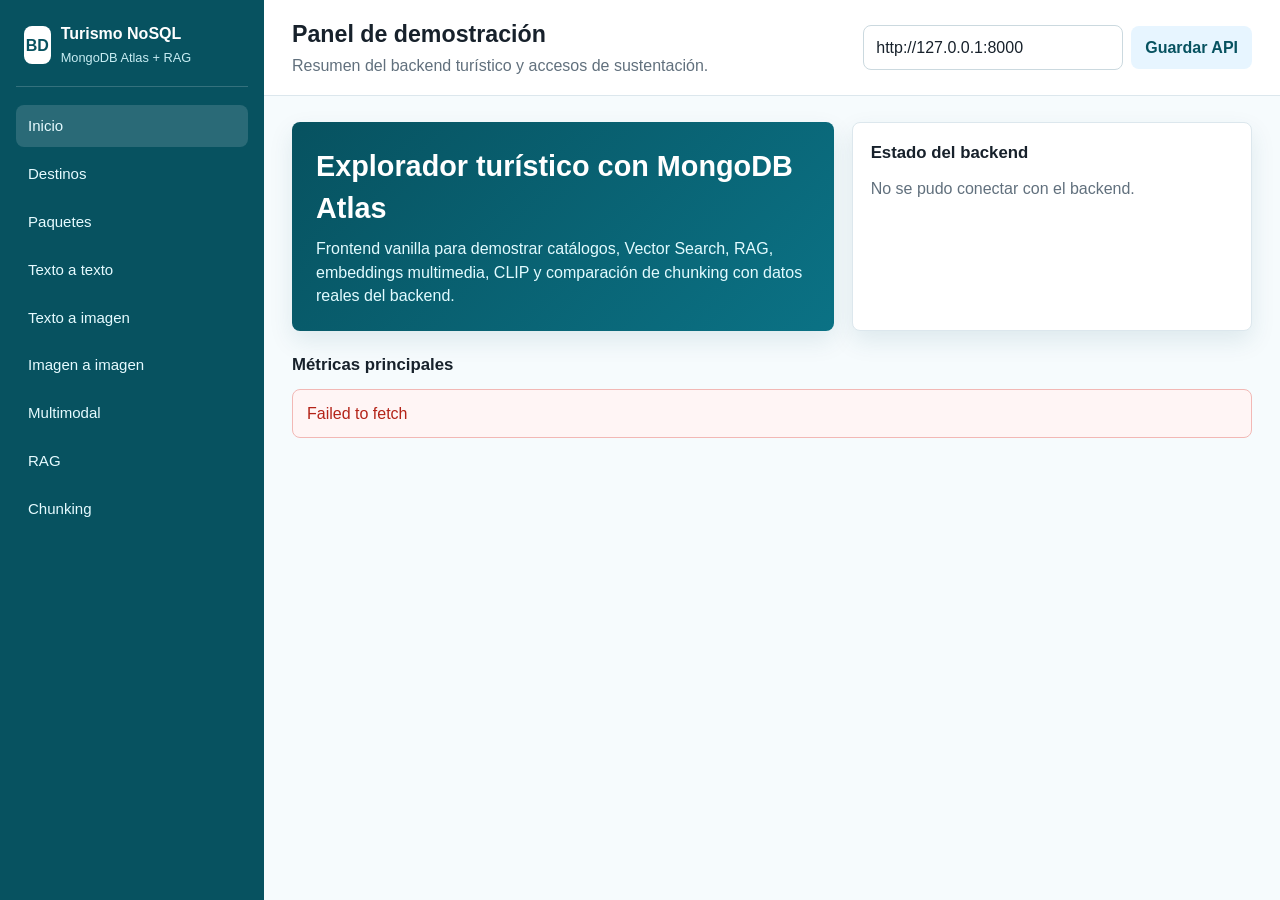
<file: frontend/index.html>
<!doctype html>
<html lang="es">
  <head>
    <meta charset="utf-8">
    <meta name="viewport" content="width=device-width, initial-scale=1">
    <title>Turismo NoSQL · Inicio</title>
    <link rel="stylesheet" href="css/main.css">
    <link rel="stylesheet" href="css/layout.css">
    <link rel="stylesheet" href="css/cards.css">
    <link rel="stylesheet" href="css/forms.css">
  </head>
  <body data-page="home">
    <script type="module">
      import { initHome } from "./js/search.js";
      initHome();
    </script>
  </body>
</html>
</file>
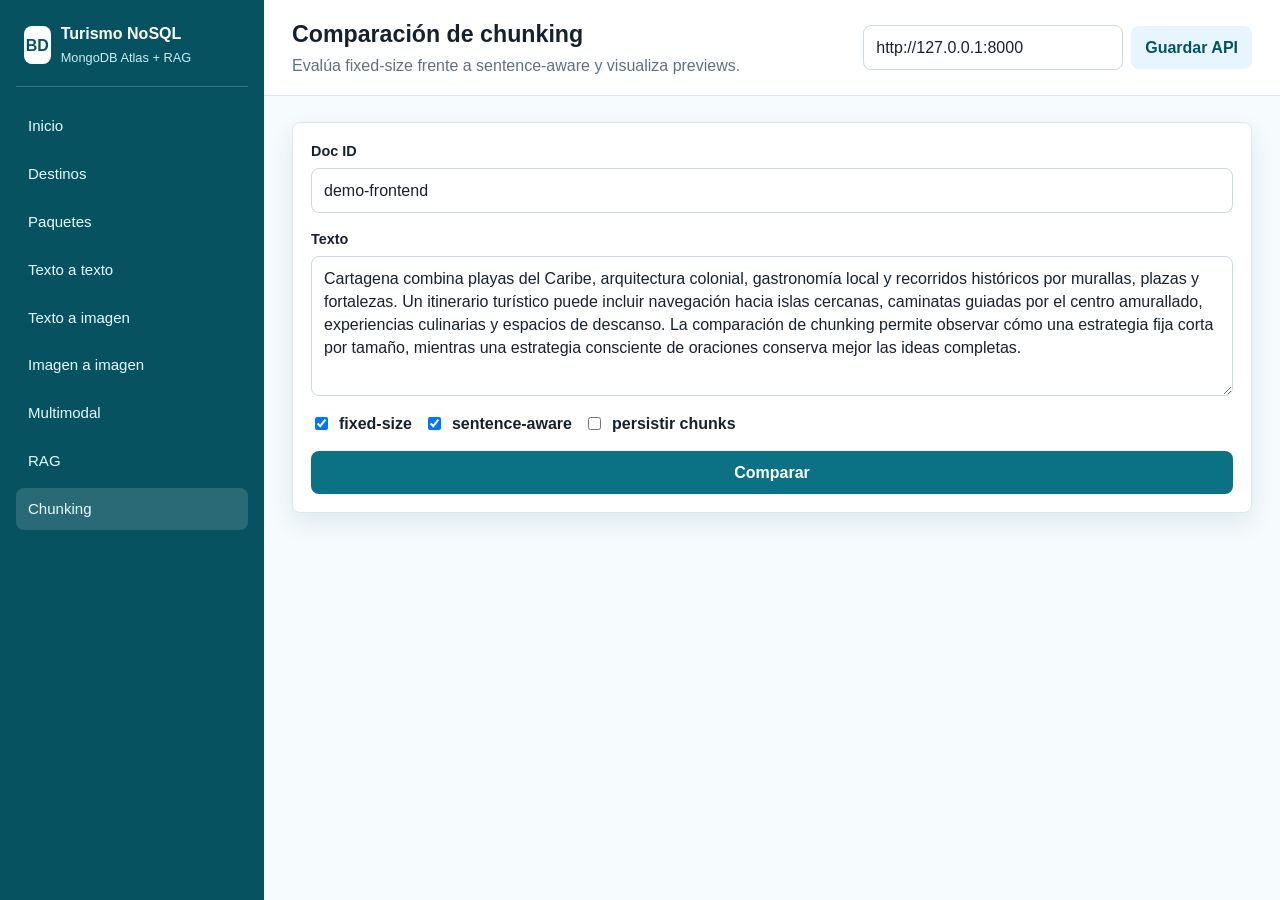
<file: frontend/pages/chunking.html>
<!doctype html>
<html lang="es">
  <head>
    <meta charset="utf-8">
    <meta name="viewport" content="width=device-width, initial-scale=1">
    <title>Turismo NoSQL · Chunking</title>
    <link rel="stylesheet" href="../css/main.css">
    <link rel="stylesheet" href="../css/layout.css">
    <link rel="stylesheet" href="../css/cards.css">
    <link rel="stylesheet" href="../css/forms.css">
  </head>
  <body data-page="chunking">
    <script type="module">
      import { initChunking } from "../js/chunking.js";
      initChunking();
    </script>
  </body>
</html>
</file>
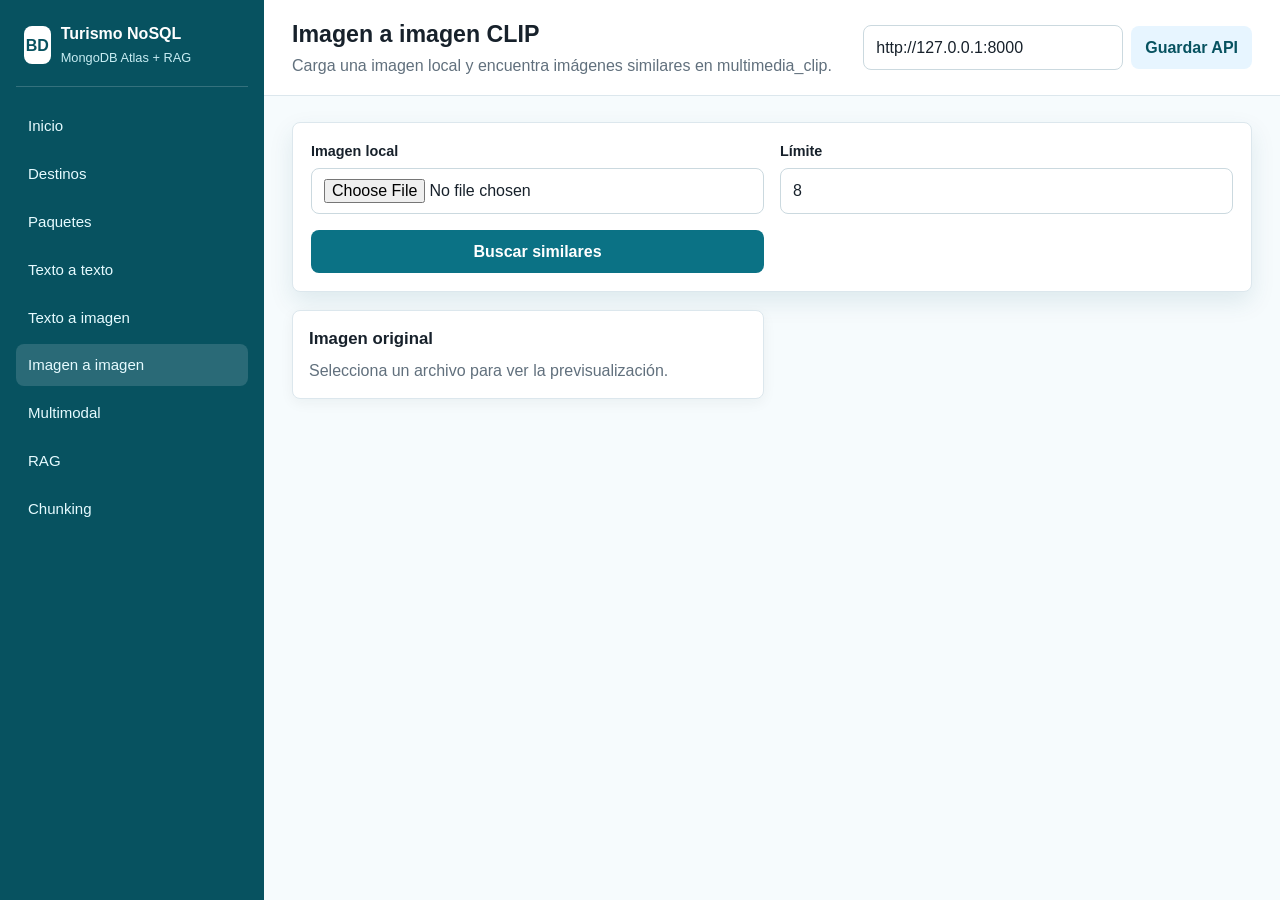
<file: frontend/pages/clip.html>
<!doctype html>
<html lang="es">
  <head>
    <meta charset="utf-8">
    <meta name="viewport" content="width=device-width, initial-scale=1">
    <title>Turismo NoSQL · CLIP</title>
    <link rel="stylesheet" href="../css/main.css">
    <link rel="stylesheet" href="../css/layout.css">
    <link rel="stylesheet" href="../css/cards.css">
    <link rel="stylesheet" href="../css/forms.css">
  </head>
  <body data-page="clip">
    <script type="module">
      import { initClip } from "../js/clip.js";
      initClip();
    </script>
  </body>
</html>
</file>
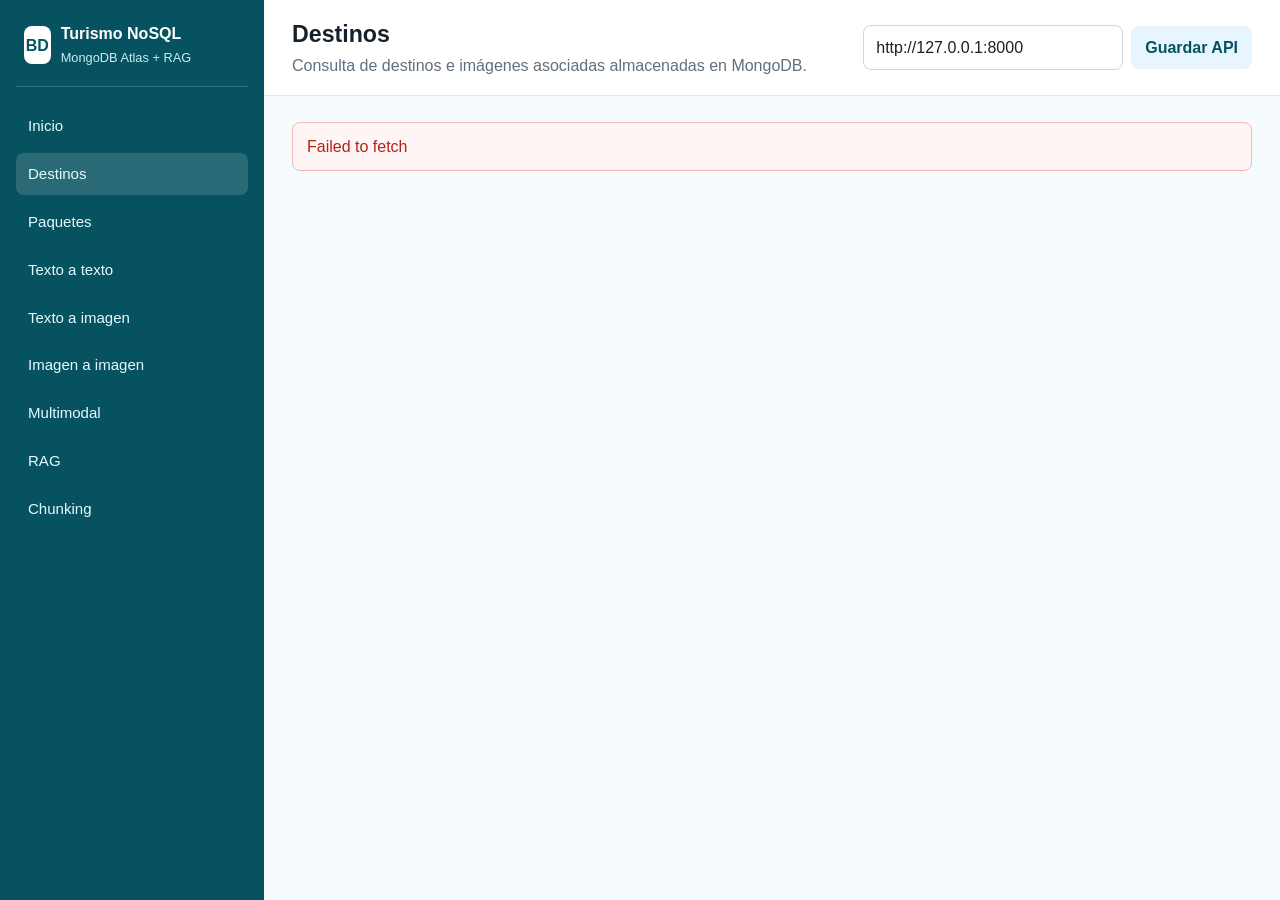
<file: frontend/pages/destinos.html>
<!doctype html>
<html lang="es">
  <head>
    <meta charset="utf-8">
    <meta name="viewport" content="width=device-width, initial-scale=1">
    <title>Turismo NoSQL · Destinos</title>
    <link rel="stylesheet" href="../css/main.css">
    <link rel="stylesheet" href="../css/layout.css">
    <link rel="stylesheet" href="../css/cards.css">
    <link rel="stylesheet" href="../css/forms.css">
  </head>
  <body data-page="destinos">
    <script type="module">
      import { initDestinos } from "../js/search.js";
      initDestinos();
    </script>
  </body>
</html>
</file>
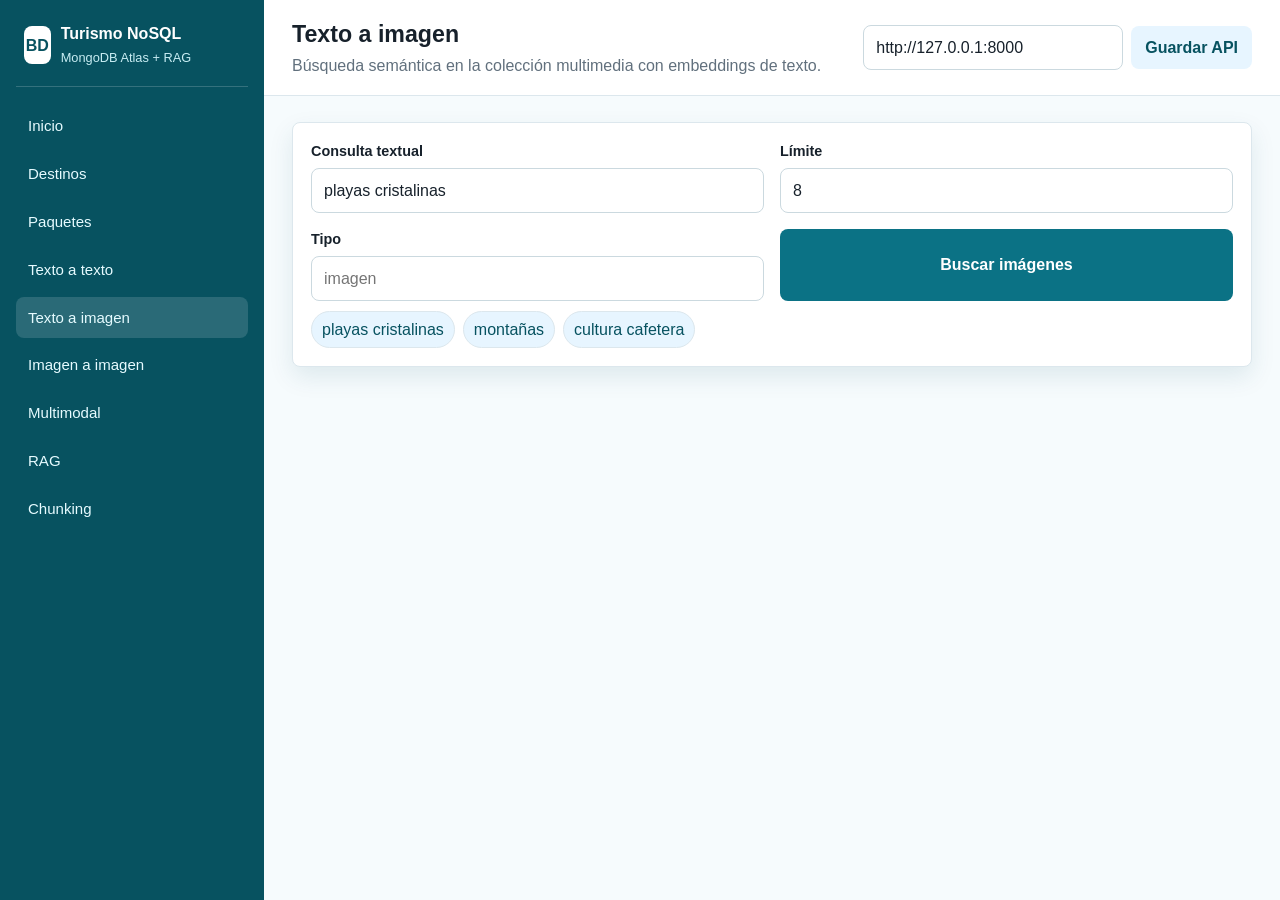
<file: frontend/pages/multimedia.html>
<!doctype html>
<html lang="es">
  <head>
    <meta charset="utf-8">
    <meta name="viewport" content="width=device-width, initial-scale=1">
    <title>Turismo NoSQL · Texto a imagen</title>
    <link rel="stylesheet" href="../css/main.css">
    <link rel="stylesheet" href="../css/layout.css">
    <link rel="stylesheet" href="../css/cards.css">
    <link rel="stylesheet" href="../css/forms.css">
  </head>
  <body data-page="multimedia">
    <script type="module">
      import { initMultimedia } from "../js/multimedia.js";
      initMultimedia();
    </script>
  </body>
</html>
</file>
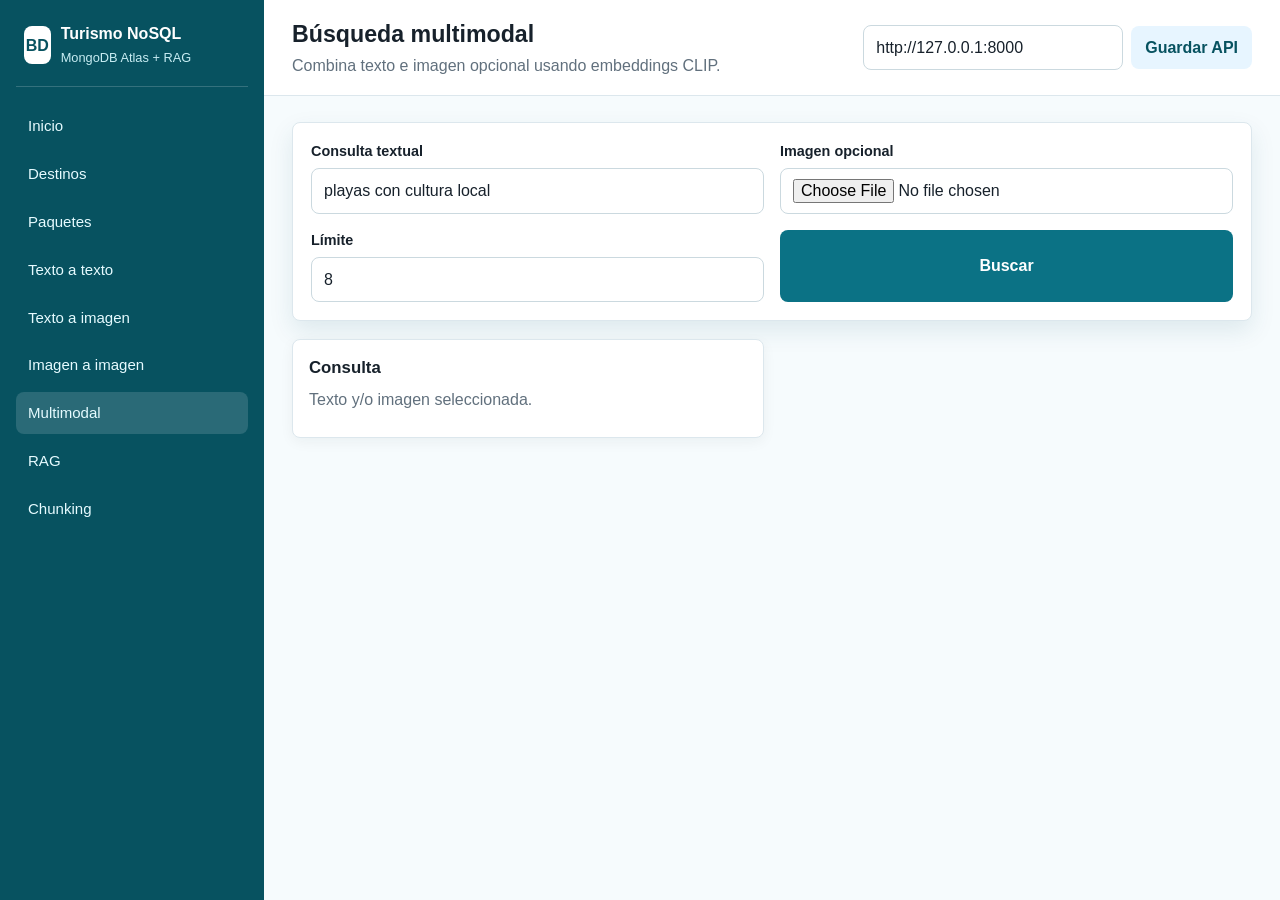
<file: frontend/pages/multimodal.html>
<!doctype html>
<html lang="es">
  <head>
    <meta charset="utf-8">
    <meta name="viewport" content="width=device-width, initial-scale=1">
    <title>Turismo NoSQL · Multimodal</title>
    <link rel="stylesheet" href="../css/main.css">
    <link rel="stylesheet" href="../css/layout.css">
    <link rel="stylesheet" href="../css/cards.css">
    <link rel="stylesheet" href="../css/forms.css">
  </head>
  <body data-page="multimodal">
    <script type="module">
      import { initMultimodal } from "../js/multimodal.js";
      initMultimodal();
    </script>
  </body>
</html>
</file>
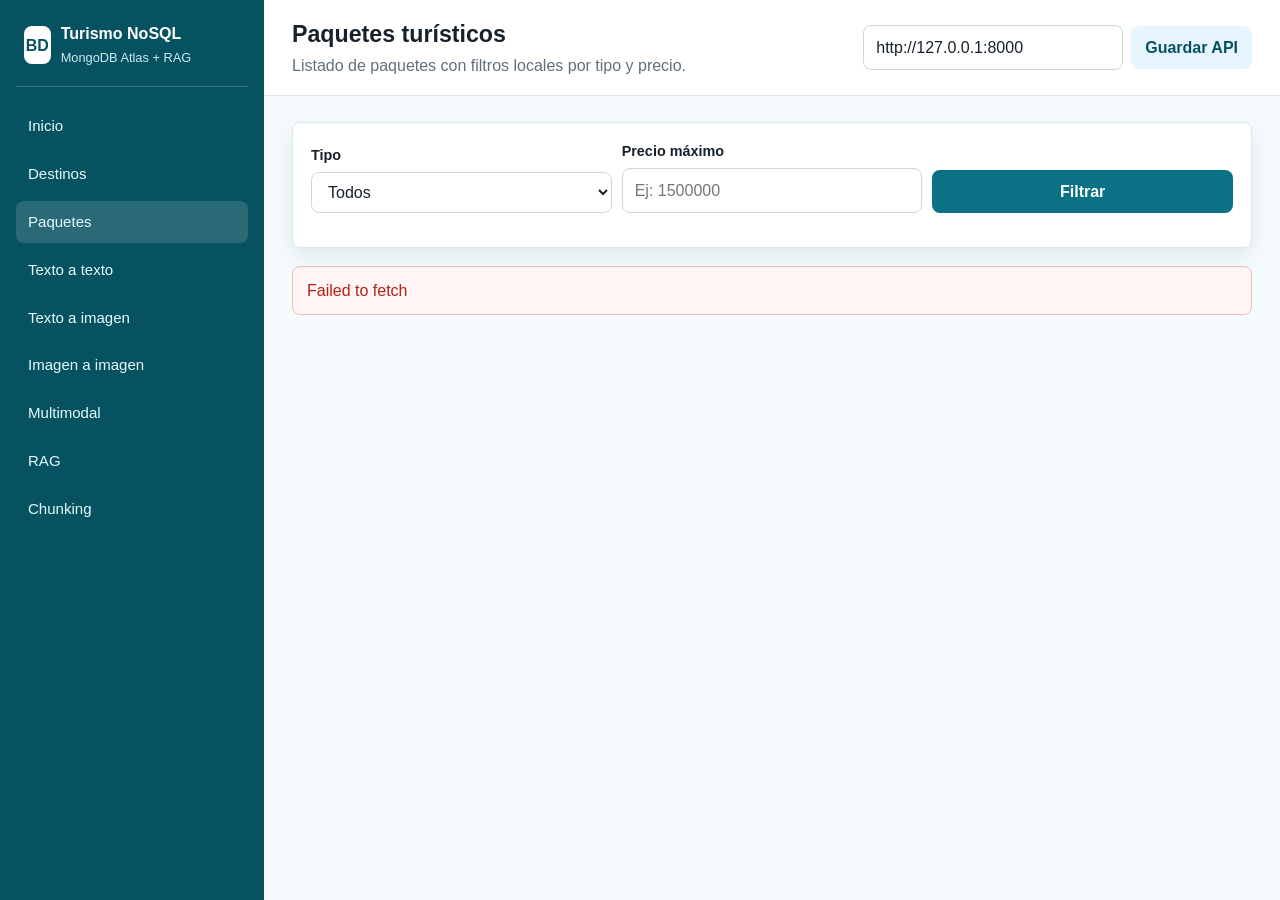
<file: frontend/pages/paquetes.html>
<!doctype html>
<html lang="es">
  <head>
    <meta charset="utf-8">
    <meta name="viewport" content="width=device-width, initial-scale=1">
    <title>Turismo NoSQL · Paquetes</title>
    <link rel="stylesheet" href="../css/main.css">
    <link rel="stylesheet" href="../css/layout.css">
    <link rel="stylesheet" href="../css/cards.css">
    <link rel="stylesheet" href="../css/forms.css">
  </head>
  <body data-page="paquetes">
    <script type="module">
      import { initPaquetes } from "../js/search.js";
      initPaquetes();
    </script>
  </body>
</html>
</file>
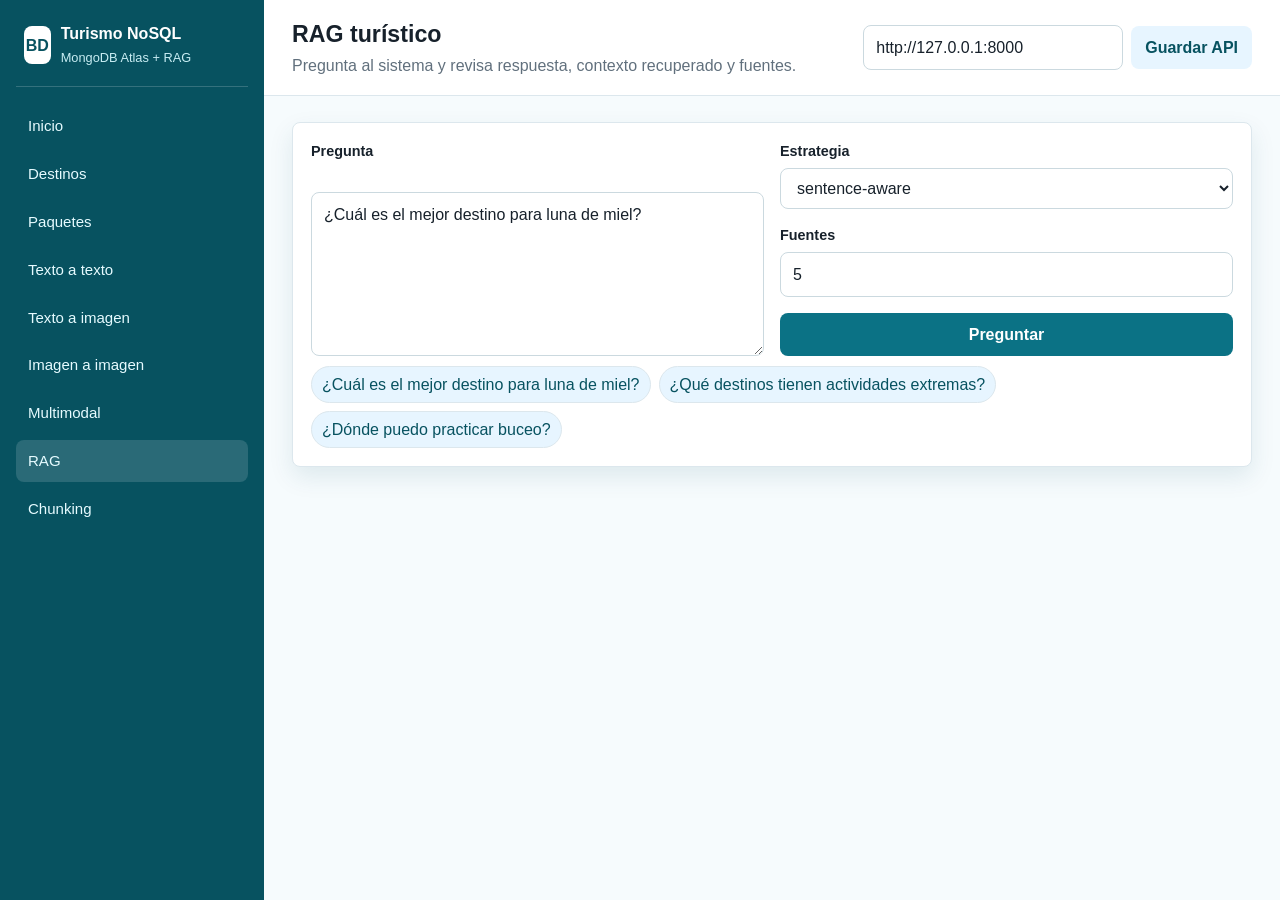
<file: frontend/pages/rag.html>
<!doctype html>
<html lang="es">
  <head>
    <meta charset="utf-8">
    <meta name="viewport" content="width=device-width, initial-scale=1">
    <title>Turismo NoSQL · RAG</title>
    <link rel="stylesheet" href="../css/main.css">
    <link rel="stylesheet" href="../css/layout.css">
    <link rel="stylesheet" href="../css/cards.css">
    <link rel="stylesheet" href="../css/forms.css">
  </head>
  <body data-page="rag">
    <script type="module">
      import { initRag } from "../js/rag.js";
      initRag();
    </script>
  </body>
</html>
</file>
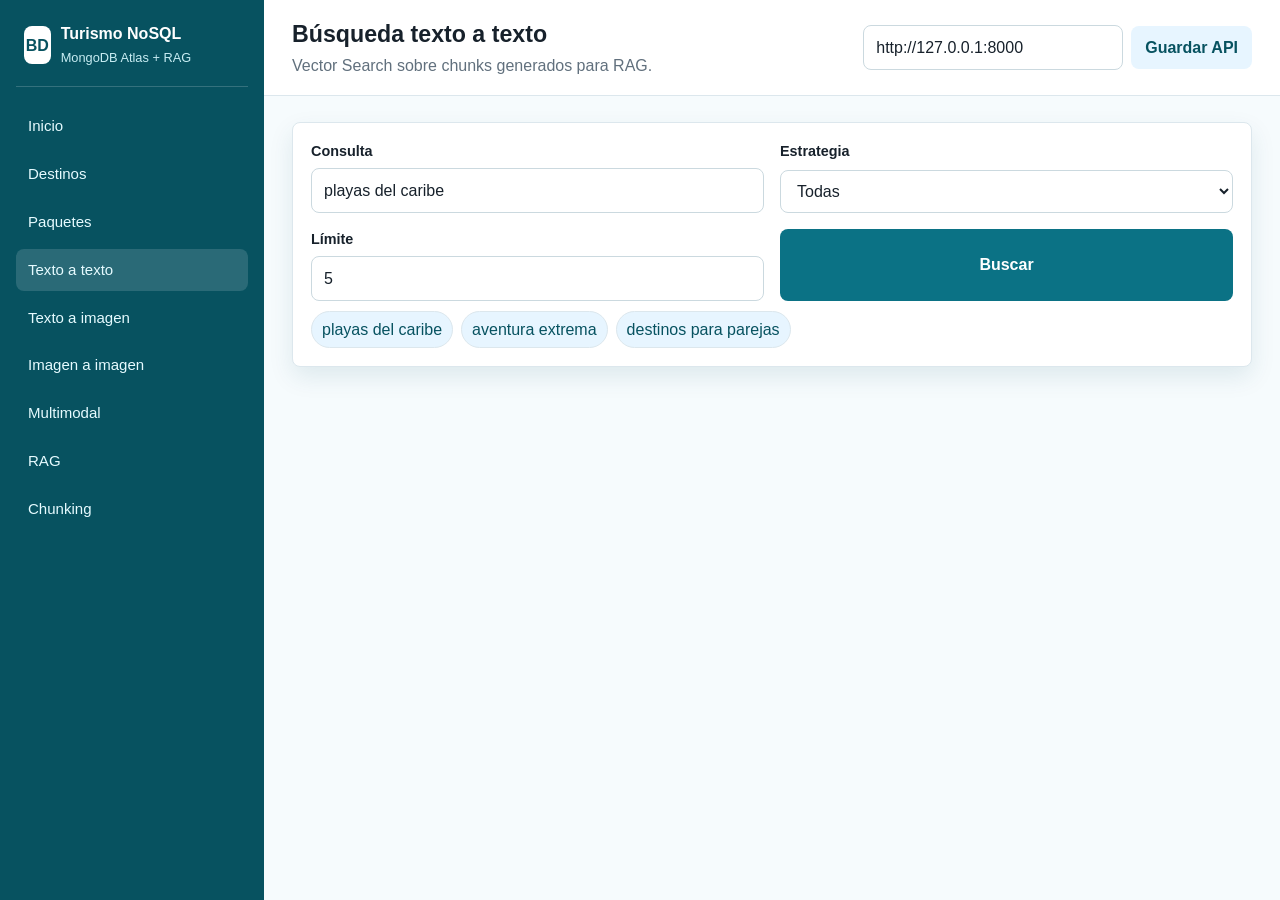
<file: frontend/pages/search.html>
<!doctype html>
<html lang="es">
  <head>
    <meta charset="utf-8">
    <meta name="viewport" content="width=device-width, initial-scale=1">
    <title>Turismo NoSQL · Texto a texto</title>
    <link rel="stylesheet" href="../css/main.css">
    <link rel="stylesheet" href="../css/layout.css">
    <link rel="stylesheet" href="../css/cards.css">
    <link rel="stylesheet" href="../css/forms.css">
  </head>
  <body data-page="search">
    <script type="module">
      import { initTextSearch } from "../js/search.js";
      initTextSearch();
    </script>
  </body>
</html>
</file>
<file: frontend/css/main.css>
:root {
  --ocean: #0b7285;
  --ocean-dark: #075260;
  --nature: #2f9e44;
  --nature-soft: #e6f4ea;
  --sky: #e7f5ff;
  --ink: #17212b;
  --muted: #61707d;
  --line: #dce7ed;
  --panel: #ffffff;
  --page: #f6fbfd;
  --warning: #b42318;
  --shadow: 0 10px 24px rgba(7, 82, 96, 0.1);
}

* {
  box-sizing: border-box;
}

body {
  margin: 0;
  min-height: 100vh;
  background: var(--page);
  color: var(--ink);
  font-family: Arial, Helvetica, sans-serif;
  line-height: 1.45;
}

a {
  color: inherit;
  text-decoration: none;
}

button,
input,
select,
textarea {
  font: inherit;
}

button {
  cursor: pointer;
}

.app-shell {
  min-height: 100vh;
  display: grid;
  grid-template-columns: 264px 1fr;
}

.sidebar {
  background: var(--ocean-dark);
  color: white;
  padding: 22px 16px;
  position: sticky;
  top: 0;
  height: 100vh;
  overflow-y: auto;
}

.brand {
  display: flex;
  align-items: center;
  gap: 10px;
  padding: 0 8px 18px;
  border-bottom: 1px solid rgba(255, 255, 255, 0.18);
}

.brand-mark {
  width: 38px;
  height: 38px;
  border-radius: 8px;
  display: grid;
  place-items: center;
  background: white;
  color: var(--ocean-dark);
  font-weight: 700;
}

.brand-title {
  font-size: 1rem;
  font-weight: 700;
}

.brand-subtitle {
  color: #c8edf3;
  font-size: 0.8rem;
}

.nav {
  display: grid;
  gap: 6px;
  margin-top: 18px;
}

.nav a {
  padding: 10px 12px;
  border-radius: 8px;
  color: #e6fbff;
  font-size: 0.94rem;
}

.nav a:hover,
.nav a.active {
  background: rgba(255, 255, 255, 0.14);
}

.main {
  min-width: 0;
}

.topbar {
  display: flex;
  justify-content: space-between;
  align-items: center;
  gap: 16px;
  padding: 18px 28px;
  background: white;
  border-bottom: 1px solid var(--line);
}

.topbar h1 {
  margin: 0;
  font-size: 1.45rem;
}

.topbar p {
  margin: 2px 0 0;
  color: var(--muted);
}

.api-config {
  display: flex;
  gap: 8px;
  align-items: center;
}

.api-config input {
  width: 260px;
}

.content {
  padding: 26px 28px 40px;
}

.section {
  margin-bottom: 24px;
}

.section-title {
  margin: 0 0 12px;
  font-size: 1.05rem;
}

.muted {
  color: var(--muted);
}

.pill {
  display: inline-flex;
  align-items: center;
  min-height: 26px;
  padding: 4px 9px;
  border-radius: 999px;
  background: var(--nature-soft);
  color: #1b6b2a;
  font-size: 0.82rem;
  font-weight: 700;
}

.score {
  color: var(--ocean-dark);
  font-weight: 700;
}

.hidden {
  display: none !important;
}

.loader {
  display: inline-flex;
  gap: 8px;
  align-items: center;
  color: var(--ocean-dark);
  font-weight: 700;
}

.loader::before {
  content: "";
  width: 16px;
  height: 16px;
  border: 3px solid #bfe8ef;
  border-top-color: var(--ocean);
  border-radius: 50%;
  animation: spin 0.8s linear infinite;
}

.error {
  padding: 12px 14px;
  border: 1px solid #f2b8b5;
  background: #fff5f5;
  color: var(--warning);
  border-radius: 8px;
}

@keyframes spin {
  to {
    transform: rotate(360deg);
  }
}

@media (max-width: 920px) {
  .app-shell {
    grid-template-columns: 1fr;
  }

  .sidebar {
    position: static;
    height: auto;
  }

  .nav {
    grid-template-columns: repeat(auto-fit, minmax(150px, 1fr));
  }

  .topbar,
  .api-config {
    align-items: stretch;
    flex-direction: column;
  }

  .api-config input {
    width: 100%;
  }
}
</file>
<file: frontend/css/layout.css>
.hero-band {
  display: grid;
  grid-template-columns: 1.15fr 0.85fr;
  gap: 18px;
  align-items: stretch;
  margin-bottom: 22px;
}

.intro-panel {
  background: linear-gradient(135deg, var(--ocean-dark), var(--ocean));
  color: white;
  border-radius: 8px;
  padding: 24px;
  box-shadow: var(--shadow);
}

.intro-panel h2 {
  margin: 0 0 8px;
  font-size: 1.8rem;
}

.intro-panel p {
  margin: 0;
  color: #e2fbff;
  max-width: 760px;
}

.quick-panel {
  background: white;
  border: 1px solid var(--line);
  border-radius: 8px;
  padding: 18px;
  box-shadow: var(--shadow);
}

.grid {
  display: grid;
  gap: 16px;
}

.grid.stats {
  grid-template-columns: repeat(auto-fit, minmax(180px, 1fr));
}

.grid.cards {
  grid-template-columns: repeat(auto-fit, minmax(260px, 1fr));
}

.grid.two {
  grid-template-columns: repeat(2, minmax(0, 1fr));
}

.result-layout {
  display: grid;
  gap: 16px;
}

.toolbar {
  display: flex;
  gap: 10px;
  align-items: end;
  flex-wrap: wrap;
  margin-bottom: 16px;
}

.toolbar > * {
  flex: 1 1 180px;
}

@media (max-width: 760px) {
  .hero-band,
  .grid.two {
    grid-template-columns: 1fr;
  }
}
</file>
<file: frontend/css/cards.css>
.card {
  background: var(--panel);
  border: 1px solid var(--line);
  border-radius: 8px;
  padding: 16px;
  box-shadow: 0 4px 14px rgba(23, 33, 43, 0.05);
}

.card h3 {
  margin: 0 0 8px;
  font-size: 1.05rem;
}

.card p {
  margin: 0 0 10px;
  color: var(--muted);
}

.stat-card {
  background: white;
  border: 1px solid var(--line);
  border-radius: 8px;
  padding: 18px;
}

.stat-value {
  font-size: 2rem;
  line-height: 1;
  font-weight: 800;
  color: var(--ocean-dark);
}

.stat-label {
  margin-top: 6px;
  color: var(--muted);
}

.image-card {
  overflow: hidden;
  padding: 0;
}

.image-card img,
.preview-image {
  width: 100%;
  aspect-ratio: 16 / 10;
  object-fit: cover;
  display: block;
  background: var(--sky);
}

.image-card .body {
  padding: 14px;
}

.meta-row {
  display: flex;
  gap: 8px;
  flex-wrap: wrap;
  align-items: center;
  margin-top: 10px;
}

.chunk-preview {
  border-left: 4px solid var(--ocean);
  padding-left: 12px;
}

.source-card {
  background: #fbfeff;
}
</file>
<file: frontend/css/forms.css>
.form-panel {
  background: white;
  border: 1px solid var(--line);
  border-radius: 8px;
  padding: 18px;
  margin-bottom: 18px;
  box-shadow: var(--shadow);
}

.field {
  display: grid;
  gap: 6px;
}

.field label {
  color: var(--ink);
  font-weight: 700;
  font-size: 0.9rem;
}

input,
select,
textarea {
  width: 100%;
  border: 1px solid #cbd9df;
  border-radius: 8px;
  padding: 10px 12px;
  background: white;
  color: var(--ink);
}

textarea {
  min-height: 140px;
  resize: vertical;
}

.checks {
  display: flex;
  gap: 12px;
  flex-wrap: wrap;
  align-items: center;
}

.check {
  display: inline-flex;
  gap: 8px;
  align-items: center;
  font-weight: 700;
}

.check input {
  width: auto;
}

.btn {
  border: 0;
  border-radius: 8px;
  padding: 10px 14px;
  background: var(--ocean);
  color: white;
  font-weight: 700;
}

.btn.secondary {
  background: var(--nature);
}

.btn.ghost {
  background: var(--sky);
  color: var(--ocean-dark);
}

.examples {
  display: flex;
  gap: 8px;
  flex-wrap: wrap;
  margin-top: 10px;
}

.example {
  border: 1px solid var(--line);
  background: var(--sky);
  color: var(--ocean-dark);
  border-radius: 999px;
  padding: 6px 10px;
}
</file>
